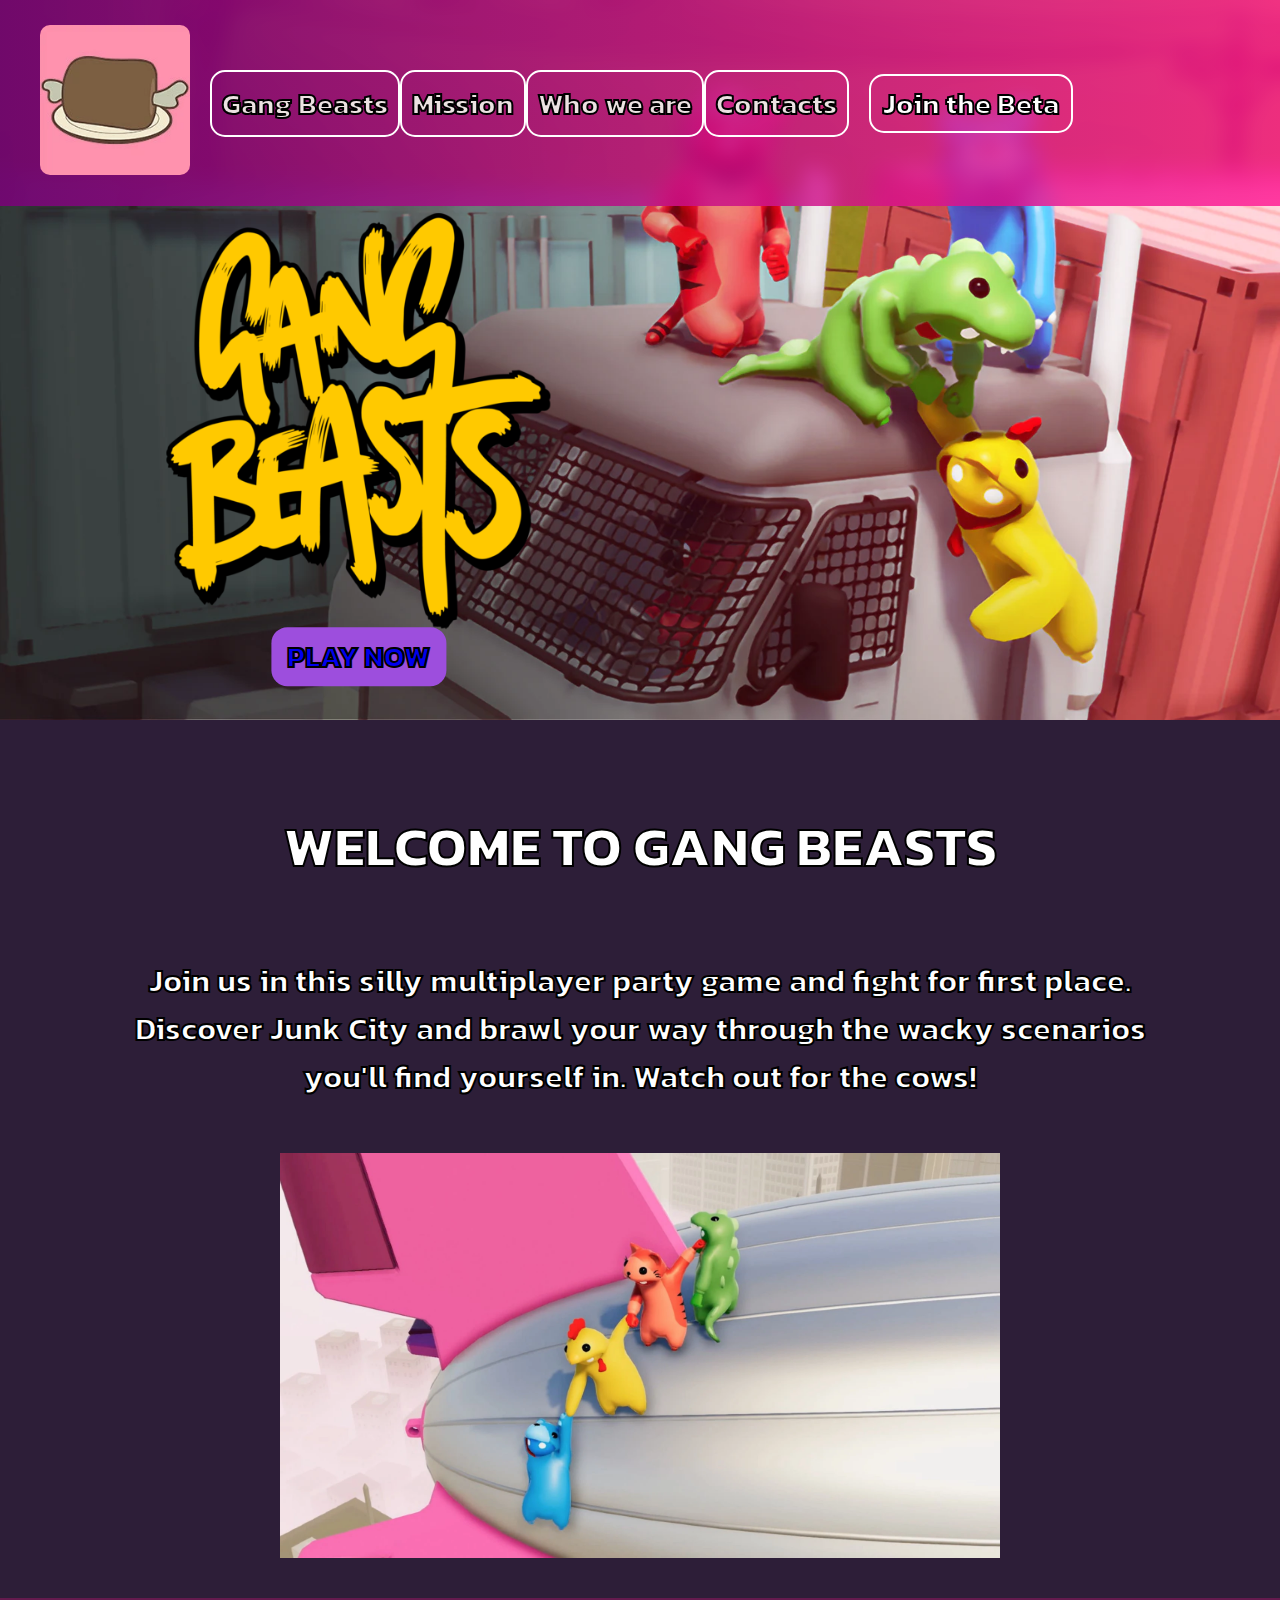
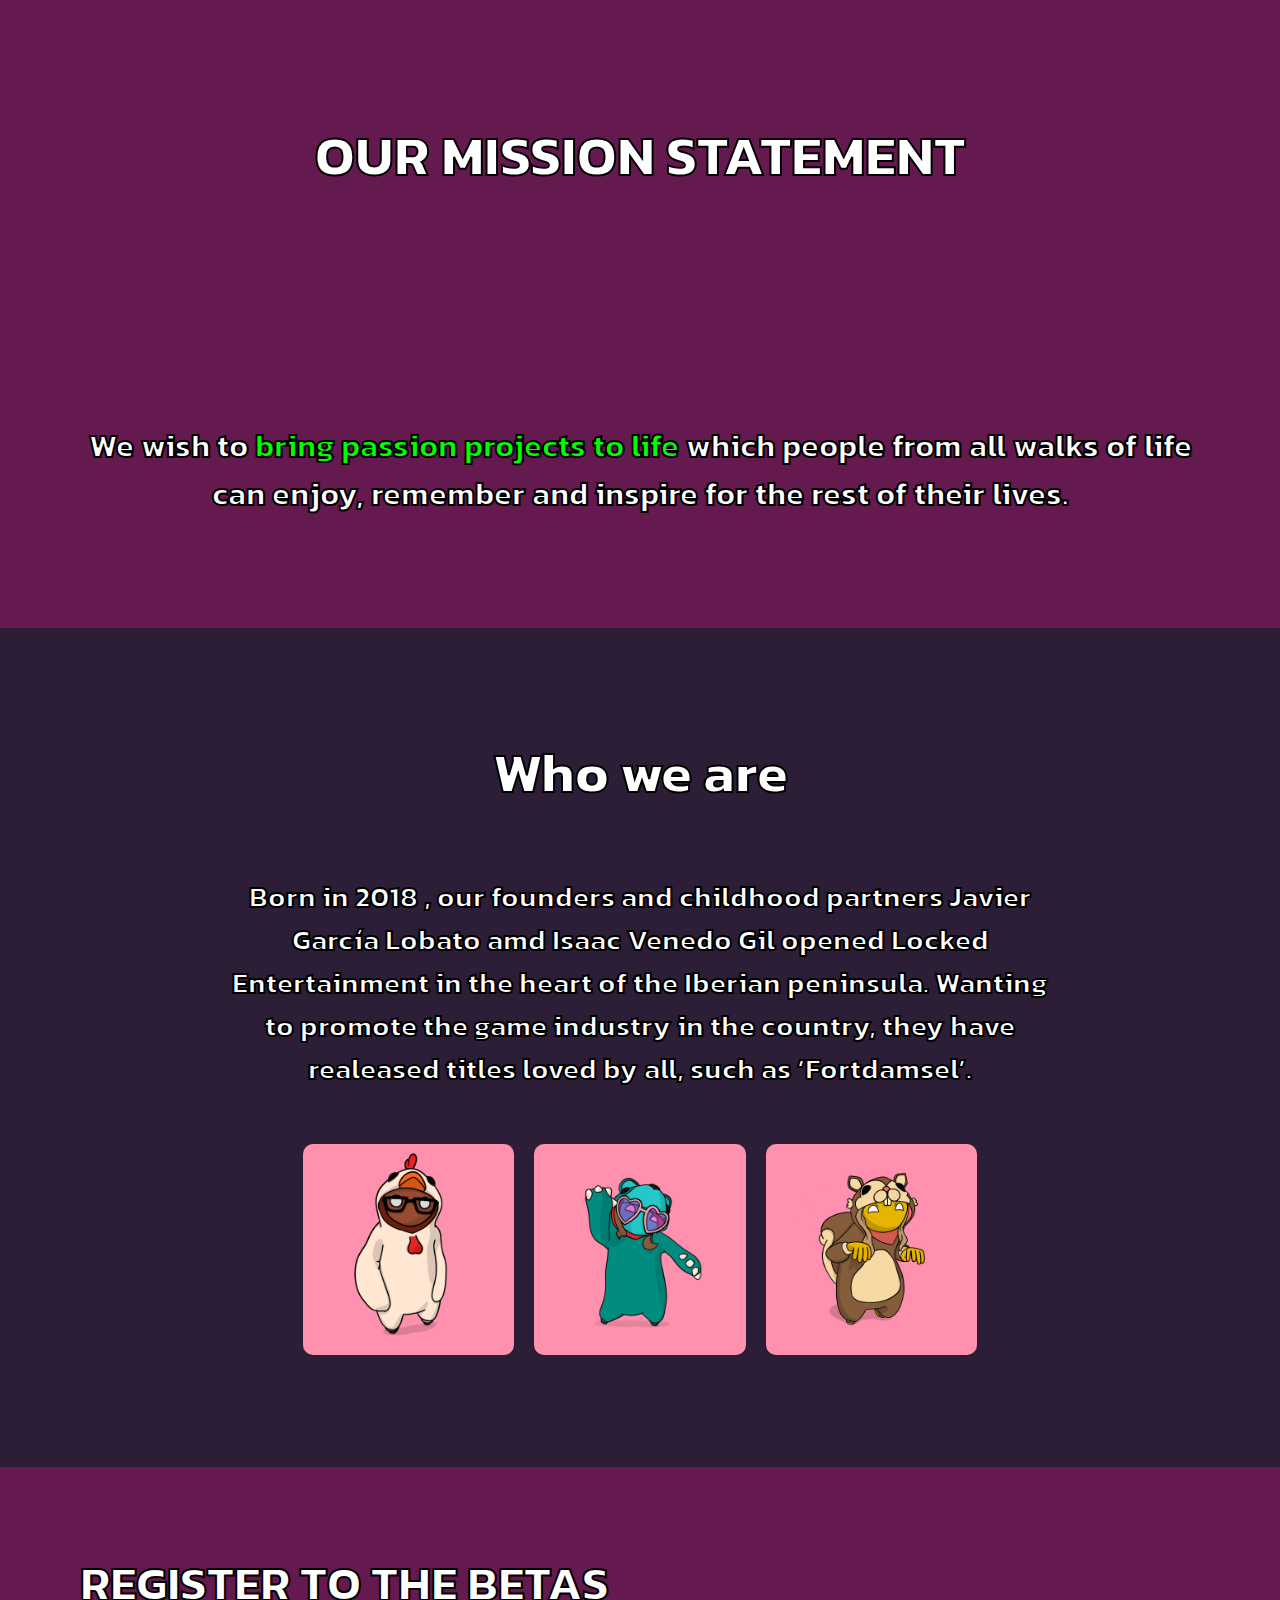
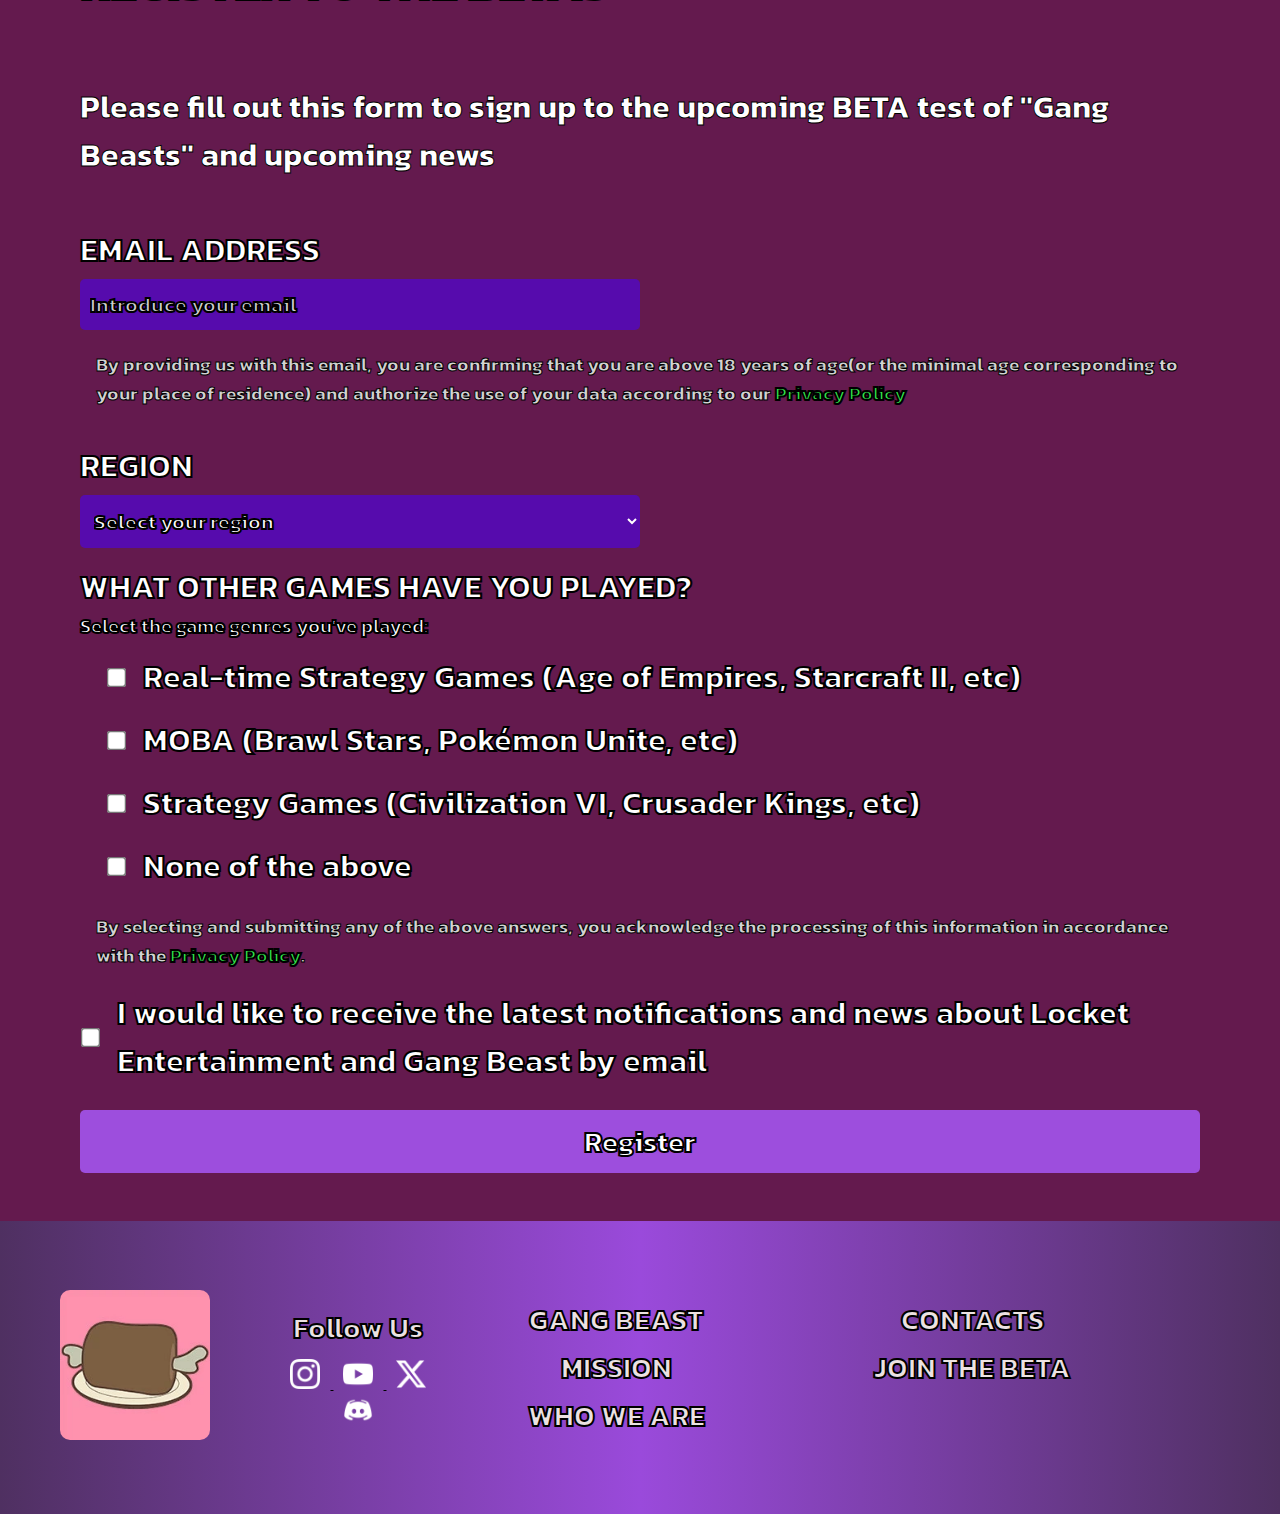
<file: index.html>
<!DOCTYPE html>
<html lang="en">
<head>
    <meta charset="UTF-8">
    <meta name="viewport" content="width=device-width, initial-scale=1.0">
    <title>Document</title>
    <link rel="stylesheet" href="https://cdnjs.cloudflare.com/ajax/libs/font-awesome/6.6.0/css/all.min.css" integrity="sha512-Kc323vGBEqzTmouAECnVceyQqyqdsSiqLQISBL29aUW4U/M7pSPA/gEUZQqv1cwx4OnYxTxve5UMg5GT6L4JJg==" crossorigin="anonymous" referrerpolicy="no-referrer" />
    <link rel="stylesheet" href="css/style.css">
</head>
<body>
    <div class="background"></div>
    <!-- HEADER -->
    <header id="header">
        <div class= "header-container">
            <nav id="menu" class="menu">
                <div class="logo"><img src="Media/Img/Icons/boneloaf-icon.webp"></div>
                <ul>
                    <li id="btnCloseMenu"><i class="fa-solid fa-xmark"></i></li>
                    <li><a href="#welcome" class="menu-button">Gang Beasts</a></li>
                    <li><a href="#mission" class="menu-button">Mission</a></li>
                    <li><a href="#equipo" class="menu-button">Who we are</a></li>
                    <li><a href="#footer-container" class="menu-button">Contacts</a></li>
                </ul>
                <a href="#registro" class="menu-button beta">Join the Beta</a>
            </nav>
        </div>      
        <div id="btnOpenMenu"><i class="fa-solid fa-bars"></i></div>
    </header>

    <div class="intro">
        <img class="img-title" src="Media/Img/Landing/fondo-web.webp" alt="Gang Beasts">
        <div class="overlay">
            <img src="Media/Img/Landing/logogang-beast.webp" alt="Gang Beasts Logo">
            <a href ="/JuegoHTML/game.html" class="button-intro">PLAY NOW</a>
        </div>
    </div>

    <div class="welcome">
        <h1 class="welcomeh1">WELCOME TO GANG BEASTS</h1>
        <p id="welcome">
            Join us in this silly multiplayer party game and fight for first place. 
            Discover Junk City and brawl your way through the wacky scenarios you'll find yourself in. 
            Watch out for the cows!
        </p>
        <a href="https://www.youtube.com/watch?v=Vz0BriND6pE&t=1s&ab_channel=PlayStation"  target="_blank">
            <img src="Media/Img/Landing/img-intro.webp" alt="Gang Beasts PS4">
        </a>
        
    </div>

        <div class="mission">
        <h1 class="missionh1">OUR MISSION STATEMENT</h1>
        <p id="mission">We wish to <span class="highlight">bring passion projects to life</span> 
        which people from all walks of life can enjoy, remember and inspire for the rest of their lives.</p>
        </div>

        <div class="equipo">
        <h1 class="equipoh1">Who we are</h1>
        <h2 id="equipo">
            Born in 2018 , our founders and childhood partners Javier García Lobato amd Isaac Venedo Gil opened Locked Entertainment in the heart of the Iberian peninsula. Wanting to promote the game industry in the country, they have realeased titles loved by all, such as ‘Fortdamsel’.
        </h2>
        <div class="contenedor_equipo">
            <img class="img_mon" src="Media/Img/Landing/per1.webp" alt="Imagen1">
            <img class="img_mon" src="Media/Img/Landing/per2.webp" alt="Imagen1">
            <img class="img_mon" src="Media/Img/Landing/per3.webp" alt="Imagen1">
        </div>
    </div>

    <div class="registro">
        <h1 id="registro">Register to the Betas</h1>
        <p class="info">Please fill out this form to sign up to the upcoming BETA test of "Gang Beasts" and upcoming news</p>

        <label for="email" id="titulo">EMAIL ADDRESS</label>
        <input type="email" id="email" placeholder="Introduce your email">
        <p class="privacy-text">By providing us with this email, you are confirming that you are above 18 years of age(or the minimal age corresponding to your place of residence) and authorize the use of your data according to our <a href="#">Privacy Policy</a></p>

        <label for="region" id="titulo">REGION</label>
        <select id="region">
            <option value="" disable selected>Select your region</option>
            <option value="America">America</option>
            <option value="Europe">Europe</option>
            <option value="Asia">Asia</option>
            <option value="Oceania">Oceania</option>
            <option value="Africa">Africa</option>
            <option value="Antartica">Antartica</option>
        </select>

        <form>
            <label for="games-played">WHAT OTHER GAMES HAVE YOU PLAYED?</label>
            
            <fieldset class="checkbox-gamesplayed">
                <legend>Select the game genres you've played:</legend>
                
                <label for="rts">
                    <input type="checkbox" id="rts" name="games_played"> Real-time Strategy Games (Age of Empires, Starcraft II, etc)
                </label>
                
                <label for="moba">
                    <input type="checkbox" id="moba" name="games_played"> MOBA (Brawl Stars, Pokémon Unite, etc)
                </label>
                
                <label for="strategy">
                    <input type="checkbox" id="strategy" name="games_played"> Strategy Games (Civilization VI, Crusader Kings, etc)
                </label>
                
                <label for="none">
                    <input type="checkbox" id="none" name="games_played"> None of the above
                </label>
            </fieldset>
        
            <p class="privacy-text">
                By selecting and submitting any of the above answers, you acknowledge the processing of this information in accordance with the 
                <a href="#">Privacy Policy</a>.
            </p>
        
            <label class="checkbox-inline">
                <input type="checkbox" id="newsletter"> 
                <span>I would like to receive the latest notifications and news about Locket Entertainment and Gang Beast by email</span>
            </label>
        
            <button type="submit">Register</button>
        </form>
    </div>
    <!-- FOOTER -->
    <footer>
        <div class="footer-container">
            <div class="logo">
                <img src="Media/Img/Icons/boneloaf-icon.webp">
            </div>
            <div class="footer-content">
                <div class="social">
                    <h3> Follow Us</h3>
                    <div class="social-Icons">
                        <a href="https://www.instagram.com" target="_blank">
                            <img src="Media/Img/Icons/instagram-icon.webp" alt="Instagram">
                        </a>
                        <a href="https://www.youtube.com" target="_blank">
                            <img src="Media/Img/Icons/youtube-icon.webp" alt="Youtube">
                        </a>
                        <a href="https://x.com/home" target="_blank">
                            <img src="Media/Img/Icons/x-icon.webp" alt="X">
                        </a>
                        <a href="https://discord.com" target="_blank">
                            <img src="Media/Img/Icons/discord-icon.webp" alt="Discord">
                        </a>                       
                    </div>
                </div>
                <div class="navigation">
                    <ul>
                        <li><a href="#bienvenida">GANG BEAST</a></li>
                        <li><a href="#mision">MISSION</a></li>
                        <li><a href="#equipo">WHO WE ARE</a></li>
                    </ul>
                    <ul>
                        <li><a href="#">CONTACTS</a></li>
                        <li><a href="#registro">JOIN THE BETA</a></li>
                    </ul>
                </div> 
            </div>
        </div>
    </footer>

    <!-- Enlace al JS Externo -->
    <script src="JS/main.js"></script>
</body>
</html>
</file>
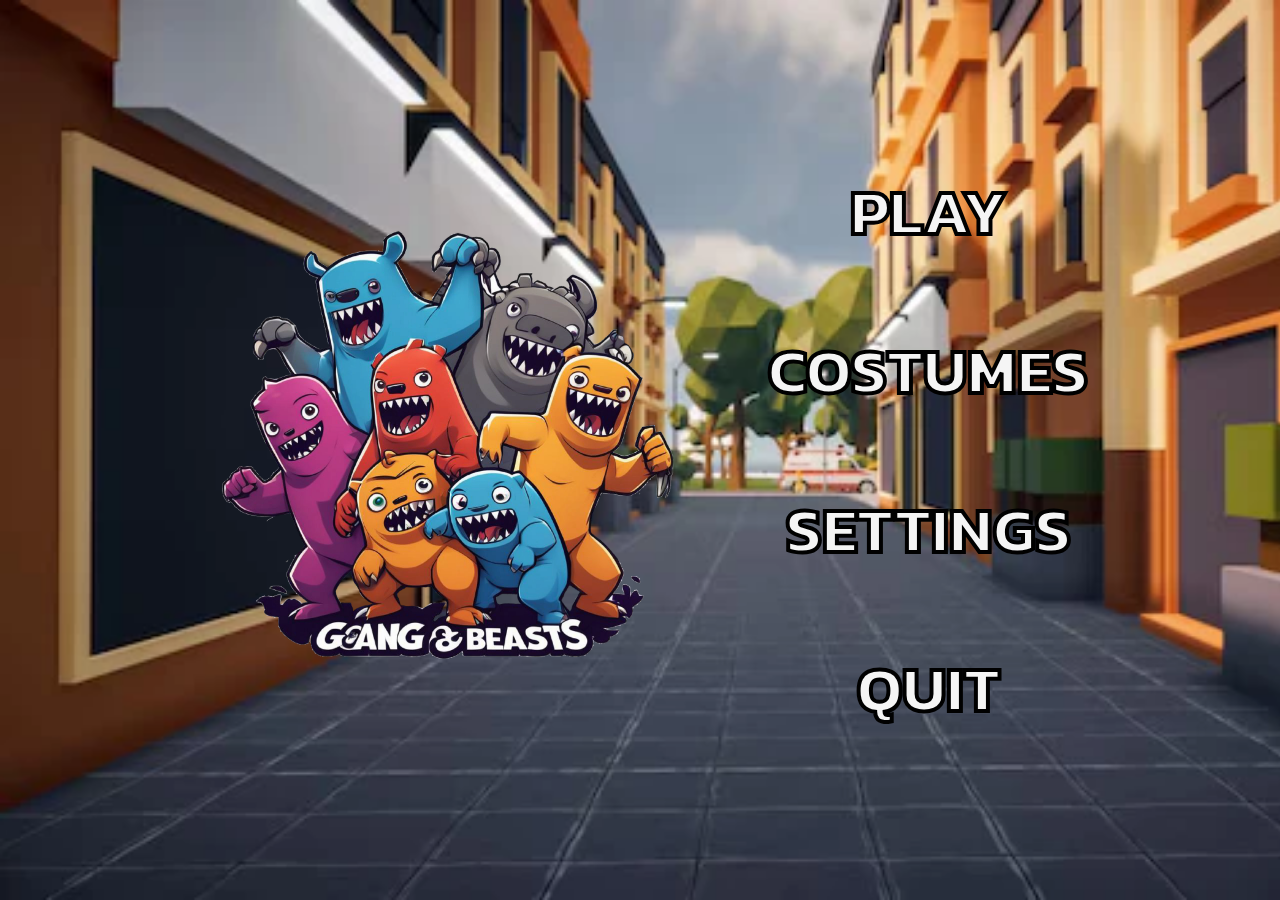
<file: JuegoHTML/game.html>
<!DOCTYPE html>
<html lang="en">
<head>
    <meta charset="UTF-8">
    <meta name="viewport" content="width=device-width, initial-scale=1.0">
    <title>Juego</title>
    <link rel="stylesheet" href="../CSS/gameCSS.css">
</head>
<body>
    <section id="space"></section>
    
    <section class="main-screen">
        <div class ="game-logo">
            <img src="/Media/Img/logo.webp">
        </div>
        <div class="menu">
            <div>
                <a id="play"><h1>PLAY</h1></a>     
            </div>
            <div>
                <a id="costumes"><h1>COSTUMES</h1></a>     
            </div>
            <div>
                <a id="settings"><h1>SETTINGS</h1></a>     
            </div>
            <div>
                <a id="quit"><h1>QUIT</h1></a>     
            </div>
        </div>
    </section>
</body>

<script src="https://code.jquery.com/jquery-3.7.1.js" integrity="sha256-eKhayi8LEQwp4NKxN+CfCh+3qOVUtJn3QNZ0TciWLP4=" crossorigin="anonymous"></script>

<script src="../JS/game.js"></script>
</html>
</file>
<file: css/style.css>
@import url('https://fonts.googleapis.com/css2?family=Kanit:ital,wght@0,100;0,200;0,300;0,400;0,500;0,600;0,700;0,800;0,900;1,100;1,200;1,300;1,400;1,500;1,600;1,700;1,800;1,900&display=swap');
*{
    box-sizing: border-box;
    scroll-behavior: smooth;
    font-family: "Kanit";
    font-weight: 700;
    font-style: normal;
    -webkit-text-stroke: 2px black;
    
    
    padding: 0;
}

body{
    margin: 0;
    background-color: #2d1e38;
}

h1{
    font-family: "Kanit",serif;
    font-size: 7rem;

}

.img-title{
    width: 100%;
}

.background{
    position: fixed;
    width: 100%;
    height: auto;
    /* background: url('../Media/Img/Landing/fondo-web.webp') no-repeat center center/cover; */
    z-index: -1;
}

.header-container {
    display: flex;
    align-items: center;
    justify-content: space-between;
    padding: 10px 20px;
    width: 100%;
}
header {
    display:block;
    justify-content: space-between;
    align-items: center;
    background-color: #fff;
    position: fixed;
    z-index: 1000;
    top: 0;
    width: 100%;
    padding: 15px 20px;
    background: linear-gradient(to right, rgba(128, 0, 128, 0.8), rgba(255, 20, 147, 0.8));
    backdrop-filter: blur(10px);
}

.menu {
    display: flex;
    flex-direction: row;
    align-items: center;
    list-style: none;
    gap: 20px;
}

.menu ul{
    display: flex;
    justify-content: center;
    flex-direction: row;
}

.menu ul li{
    list-style: none;
}
.menu ul li a{
    text-decoration: none;
    color: rgb(236,226,226);
    font-weight: bold;
    padding: 10px;
}

#btnOpenMenu, #btnCloseMenu {
    display: none;
    cursor: pointer;
    -webkit-text-stroke: 2px white;
}   

/* Botones */
.menu-button {
    display: inline-block;
    padding: 8px 15px;
    border-radius: 15px;
    text-decoration: none;
    font-weight: bold;
    font-size: 2rem;
    background: transparent;
    color: white;
    border: 2px solid white;
    transition: all 0.3s ease-in-out;
}
.menu-button:hover {
    background: limegreen;
    color: black;
    border-color: limegreen;
    transform: scale(1.1);
}
.beta-button {
    background: limegreen;
    color: black;
    border-color: limegreen;
}

.beta-button:hover {
    background: white;
    color: black;
    border-color: white;
}




.intro {
    position: relative;
    text-align: center;

}

.intro img {
    width: 100%;
    height: auto;
}



.overlay {
    position: absolute;
    top: 60%;
    left: 20%;
    transform: translate(-50%, -50%);
    text-align: center;
    width: 30%;
}

.overlay a {
    background: #9d4edd;
    border-radius: 1rem;
    text-decoration: none;
    padding: 10px 20px;
    font-size: 16px;
    cursor: pointer;
    font-size: 2rem ;
}

/* Welcome  */
.welcome {
    display: flex;
    flex-wrap: wrap;
    justify-content: center;
    padding: 40px;
    background-color: rgb(45, 30, 56);
}

.welcomeh1 {
    color: white;
    text-align: center;
    padding: 0rem 7rem 0rem 7rem;
    font-size: 3rem;
}

#welcome{
    color: white;
    text-align: center;
    padding: 0rem 7rem 0rem 7rem;
    font-size: 2rem;
}

.welcome a{
    display: flex;
    justify-content: center;
    
}

.welcome img {
    width: 60%;
    margin-top: 20px;
    text-align: center;
}



/* Mission Section */
.mission {
    display: flex;
    flex-wrap: wrap;
    text-align: center;
    /* padding: 4rem 7rem 7rem 7rem; */
    background-color: rgb(100, 26, 78);
    height: 70vh;
    align-items: center;
    justify-content: center;
}
.missionh1 {
    color: white;
    text-align: center;
    padding: 0rem 7rem 0rem 7rem;
    font-size: 5rem;
}

#mission{
    color: white;
    text-align: center;
    padding: 0rem 5rem 5rem 5rem;
    font-size: 3.5rem;
}

.mission .highlight {
    color: lime;
    font-weight: bold;
}

.equipo{
    background-color: rgb(45, 30, 56);
    display: flex;
    /* flex-direction: column; */
    flex-wrap: wrap;
    padding: 4rem 7rem 7rem 7rem;
    /* height: 95vh; */
    align-items: center;
    justify-content: center;
}
.equipoh1 {
    color: white;
    text-align: center;
    padding: 0rem 7rem 0rem 7rem;
    font-size: 5rem;
}

#equipo{
    color: white;
    text-align: center;
    padding: 0rem 7rem 0rem 7rem;
    font-size: 2rem;
}

.contenedor_equipo{
    
    display: flex;
    justify-content:center;
    align-items: center;
    gap:20px;
    margin-top: 30px;
}
.contenedor_equipo img {
    border-radius: 10px;
    
}

/* REGISTRO */
.registro{
    background-color: rgb(100, 26, 78);
    display: flex;
    flex-direction: column;
    padding: 4rem 6rem 6rem 6rem;
    /* height: 110vh; */
    color: white;
}

#registro{
    font-size: 4rem;
    text-transform: uppercase;
}

.info{
    font-size: 2.5rem;
    -webkit-text-stroke: 1px black;
}

#titulo{
    font-size: 2.5rem;
}

label {
    font-weight: bold;
    display: block;
    margin-top: 15px;
    font-size: 2rem;
}
fieldset {
    border: none; 
    background: transparent; 
    padding: 0; 
    margin: 0; 
}
/* EMAIL Y REGION BOXES*/
input[type="text"], input[type="email"], select {
    width: 40%;
    padding: 10px;
    margin-top: 5px;
    border: none;
    border-radius: 5px;
    background-color: #560bad;
    color: white;
    font-size: 1.5rem;
}

/* GAMES PLAYED */
legend{
    font-size: 1.25rem;
}
input::placeholder {
    color: lightgray;
}

input[type="checkbox"] {
    transform: scale(1.5); 
    margin-right: 10px; 
    cursor: pointer; 
}

.checkbox-gamesplayed label {
    display: flex;
    align-items: center;
    font-size: 2rem;
    margin-top: 10px;
}

.checkbox-gamesplayed input {
    width: auto; 
    margin: 20px 20px 20px 30px;
}

.checkbox-inline {
    display: flex;
    align-items: center;
    gap: 10px;
    margin-top: 15px;
}
/* REGISTER BUTTON */
button {
    width: 100%;
    padding: 10px;
    margin-top: 25px;
    background-color: #9d4edd;
    border: none;
    color: white;
    font-weight: bold;
    cursor: pointer;
    border-radius: 5px;
    font-size: 2rem;
}

button:hover {
    background-color: #c77dff;
}
/* PRIVATE POLICY TEXTS */
.privacy-text {
    font-size: 1.2rem;
    color: lightgray;
    padding: 0rem 1rem 0rem 1rem;
    -webkit-text-stroke: 1px black;
}
.privacy-text a {
    color: #31ec4a;
    text-decoration: none;
}

/* FOOTER */

footer{
    background: linear-gradient(to right, #4f3061,#9a4adb,#4f3061);
    padding:20px 0;
}

.footer-container {
    display: flex;
    align-items: center;
    justify-content: space-around;
    max-width: 1200px;
    margin: 0 auto;
    padding: 20px;
}

.logo img {
    width: 150px;
    border-radius: 10px;
}

.footer-content {
    display: flex;
    justify-content: space-between;
    width: 70%;
}

.social, .navigation {
    text-align: center;
}

.social h3, .navigation h3 {
    font-size: 2rem;
    font-weight: bold;
    color: rgb(236, 226, 226);
    margin-bottom: 10px;
}

.social-Icons img {
    width: 30px;
    margin: 0 10px;
}

.navigation {
    display: flex;
    justify-content: space-around;
    width: 100%;
}

.navigation ul {
    list-style: none;
    padding: 0;
}

.navigation ul li {
    margin: 5px 0;
}

.navigation ul li a {
    text-decoration: none;
    color: rgb(236, 226, 226);
    font-weight: bold;
    font-size: 2rem;
    
}
.navigation ul li a:hover {
    text-decoration: underline;
    
}
/* MEDIA QUERIES */

/* PC */
@media screen and (max-width: 1440px) {
    h1 {
        font-size: 5rem;
    }

    .menu-button {
        font-size: 1.8rem;
        padding: 6px 12px;
    }

    .overlay {
        top: 55%;
        left: 25%;
        width: 30%;
        transform: translate(-40%, -40%);
    }

    .overlay a {
        font-size: 1.8rem;
        padding: 8px 16px;
    }

    .welcomeh1, .missionh1, .equipoh1 {
        font-size: 3.5rem;
    }

    #welcome {
        font-size: 2rem;
        padding: 0 5rem;
    }
    #mission {
        font-size: 2rem;
        padding: 0 5rem;
    }

    .contenedor_equipo img {
        width: 20%;
    }

    #equipo {
        font-size: 1.8rem;
    }

    .registro {
        padding: 3rem 5rem;
        height: auto;
    }

    #registro {
        font-size: 3rem;
    }

    .info, #titulo, .checkbox-gamesplayed label {
        font-size: 2rem;
    }

    input[type="text"], input[type="email"], select {
        width: 50%;
        font-size: 1.3rem;
    }

    button {
        font-size: 1.8rem;
    }

    .footer-container {
        
        text-align: center;
    }

    .footer-content {
        width: 100%;
        padding: 1rem 4rem;
    }

    .social h3, .navigation ul li a {
        font-size: 1.8rem;
    }
    
}
/* Tablet */

@media screen and (max-width: 1180px) {
    #btnOpenMenu, #btnCloseMenu {
        
        display: flex;
        justify-content: center;
        align-items: center;
        
    } 
    .menu.open {
        display: flex;
        flex-direction: column;
        gap: 20px;
        position: absolute;
        top: 0px;
        right: 0px;
        height: 100vh;
        width: 100%;
        background: linear-gradient(to right, rgba(128, 0, 128, 0.8), rgba(255, 20, 147, 0.8));
        backdrop-filter: blur(10px);
        transition: 1.33s;
        border: 1px solid #ccc;
        padding: 10px;
        z-index: 1000;
    }
    .menu {
        display: none;
        align-items: center;
        list-style: none;
        gap: 20px;
        padding: 10px;
    }
    
    .menu ul{
        display: flex;
        justify-content: center;
        flex-direction: column;
        padding: 10px;
    }
    .menu ul li{
        text-align: center;
        padding: 10px;
    }
    
    
    h1 {
        font-size: 4rem;
    }

    .menu-button {
        font-size: 1.6rem;
        padding: 5px 10px;
    }

    .overlay {
        top: 55%;
        left: 25%;
        width: 30%;
        transform: translate(-40%, -40%);
    }

    .overlay a {
        font-size: 1.6rem;
        padding: 8px 14px;
    }

    .welcomeh1, .missionh1 {
        font-size: 3rem;
    }

    #welcome, #mission {
        font-size: 1.8rem;
        padding: 0 4rem;
    }

    .contenedor_equipo img {
        width: 28%;
    }

   
    #equipo {
        font-size: 1.6rem;
    }
    

    .registro {
        padding: 2.5rem 4rem;
        height: auto;
    }

    #registro {
        font-size: 2.8rem;
    }

    .info, #titulo, .checkbox-gamesplayed label {
        font-size: 1.8rem;
    }

    input[type="text"], input[type="email"], select {
        width: 60%;
        font-size: 1.2rem;
    }

    button {
        font-size: 1.6rem;
    }

    .footer-container {
        text-align: center;
        padding: 2rem 0rem 0rem 4rem;
    }

    .footer-content {
        width: 100%;
        
    }

    .social h3, .navigation ul li a {
        font-size: 1.6rem;
    }

    .navigation ul {
        display: flex;
        flex-direction: column;
        align-items: center;
    }
}

/* Movil */
@media screen and (max-width: 375px) {
      #btnOpenMenu, #btnCloseMenu {
       
        display: flex;
        justify-content: center;
        align-items: center;
    
    } 

    body{
        width: 100%;
    }

    #header{
        width: 100%;
        padding: 0;
    }

    .menu.open {
        display: flex;
        flex-direction: column;
        gap: 20px;
        position: absolute;
        top: 0px;
        right: 0px;
        height: 100vh;
        width: 100%;
        background: linear-gradient(to right, rgba(128, 0, 128, 0.8), rgba(255, 20, 147, 0.8));
        backdrop-filter: blur(10px);
        transition: 1.33s;
        border: 1px solid #ccc;
        padding: 10px;
        z-index: 1000;
    }
    .menu {
        display: none;
        align-items: center;
        list-style: none;
        gap: 20px;
        margin-top: 0;
        padding-top: 0;
        /* padding: 10px; */
    }
    
    .menu ul{
        display: flex;
        justify-content: center;
        flex-direction: column;
        padding: 10px;
    }
    .menu ul li{
        text-align: center;
        padding: 10px;
    }
    
    .intro{
        width: 100%;
    }

    h1 {
        font-size: 2.5rem;
        text-align: center;
        -webkit-text-stroke: 2px black;
    }

    .menu-button {
        font-size: 1.2rem;
        padding: 4px 6px;
    }

    .overlay {
        font-size: 0.5rem;
        top: 40%;
        left: 25%;
        width:30%;
        transform: translate(-40%, -40%);
    }

    .overlay a {
        font-size: 1rem;
        padding: 5px 8px;
    }

    .welcomeh1, .missionh1, .equipoh1 {
        font-size: 2rem;
        text-align: center;
    }

    #welcome {
        font-size: 1.4rem;
        padding: 0 1.5rem;
        text-align: justify;
        -webkit-text-stroke: 0px ;
    }
    #mission {
        font-size: 1.4rem;
        padding: 1.5rem;
        text-align: justify;
        -webkit-text-stroke: 0px ;
    }

    .contenerdor_equipo {
        display: flex;
        flex-direction: column;
    }
    .contenedor_equipo img {
        width: 100%;
    }

    .equipo{
        padding: 0%;
    }

    #equipo {
        font-size: 1.2rem;
        text-align: center;
        -webkit-text-stroke: 0px ;
    }

    .registro {
        padding: 1.5rem;
        height: auto;
    }

    #registro {
        font-size: 2rem;
        text-align: center;
    }

    .info, #titulo, .checkbox-gamesplayed label {
        font-size: 1.4rem;
    }

    input[type="text"], input[type="email"], select {
        width: 95%;
        font-size: 1rem;
    }

    button {
        font-size: 1.2rem;
        width: 100%;
        padding: 8px;
    }

    .footer-container {
        flex-direction: column;
        text-align: center;
        padding: 1.5rem 1rem;
    }

    .footer-content {
        width: 100%;
        flex-direction: column;
    }

    .social h3, .navigation ul li a {
        font-size: 1.2rem;
    }

    .navigation ul {
        flex-direction: column;
        align-items: center;
    }

    h2{
        -webkit-text-stroke: 2px black;
    }

    .img_mon{
        max-width: 20%;
        height: auto;
        margin: 10px;
    }

    .header-container {
        padding: 0;
    }

    span{
        font-size: medium;
        -webkit-text-stroke: 0px ;
    }

    label{
        -webkit-text-stroke: 0px ;
    }

    #region{
        -webkit-text-stroke: 0px ;
    }

    #email{
        -webkit-text-stroke: 0px ;
    }

    
}
</file>
<file: CSS/gameCSS.css>
@import url('https://fonts.googleapis.com/css2?family=Kanit:ital,wght@0,100;0,200;0,300;0,400;0,500;0,600;0,700;0,800;0,900;1,100;1,200;1,300;1,400;1,500;1,600;1,700;1,800;1,900&display=swap');


* {
    margin: 0;
    padding: 0;
    box-sizing: border-box;
    scroll-behavior: smooth;
    font-family: Impact, Haettenschweiler, 'Arial Narrow', sans-serif;
}


body {
    background-image: url(../Media/Img/background_1.webp);
    background-repeat: no-repeat;
    background-size: cover;
    background-attachment: fixed;
    display: flex;
    justify-content: center;
    align-items: center;
    height: 100vh;
}

.main-screen {
    display: flex;
    padding: 5rem;
    margin: 5vh;
    justify-content: space-around;
    flex-direction: row;
    align-items: center;
}

.main-screen div img {
    width: 40vw;
    height: auto;

    user-select: none;
}

.menu {
    display: flex;
    justify-content: space-evenly;
    flex-direction: column;
    align-items: center;
    margin-left: 5vw;
}

.menu div {
    padding-top: 2rem;
    padding-bottom: 2rem;
}

.menu a {
    width: 300px;
    height: 100px;
    transition: 0.3s;
    user-select: none;
}

h1 {
    text-align: center;
    color: whitesmoke;
    font-family: "Kanit", serif;
    font-weight: 700;
    font-style: normal;
    -webkit-text-stroke: 4px black;
    font-size: 4rem;
}

h1:hover {
    color: #114711;
    -webkit-text-stroke: 0.1vw #ffa500;
    cursor: pointer;
}



/*Media Queries*/

/* TABLET */
@media (max-width: 1180px){
    .menu div {
        padding-top: 1.2rem;
        padding-bottom: 1.2rem;
    }

    h1 {
        -webkit-text-stroke: 3px black;
        font-size: 3rem;
    }

}


/* MOVILE */
@media (max-width:667px){

    .menu div {
        padding-top: 0.2rem;
        padding-bottom: 0.22rem;
    }

    h1 {
        -webkit-text-stroke: 1.5px black;
        font-size: 1.75rem;
    } 
    
}
</file>
